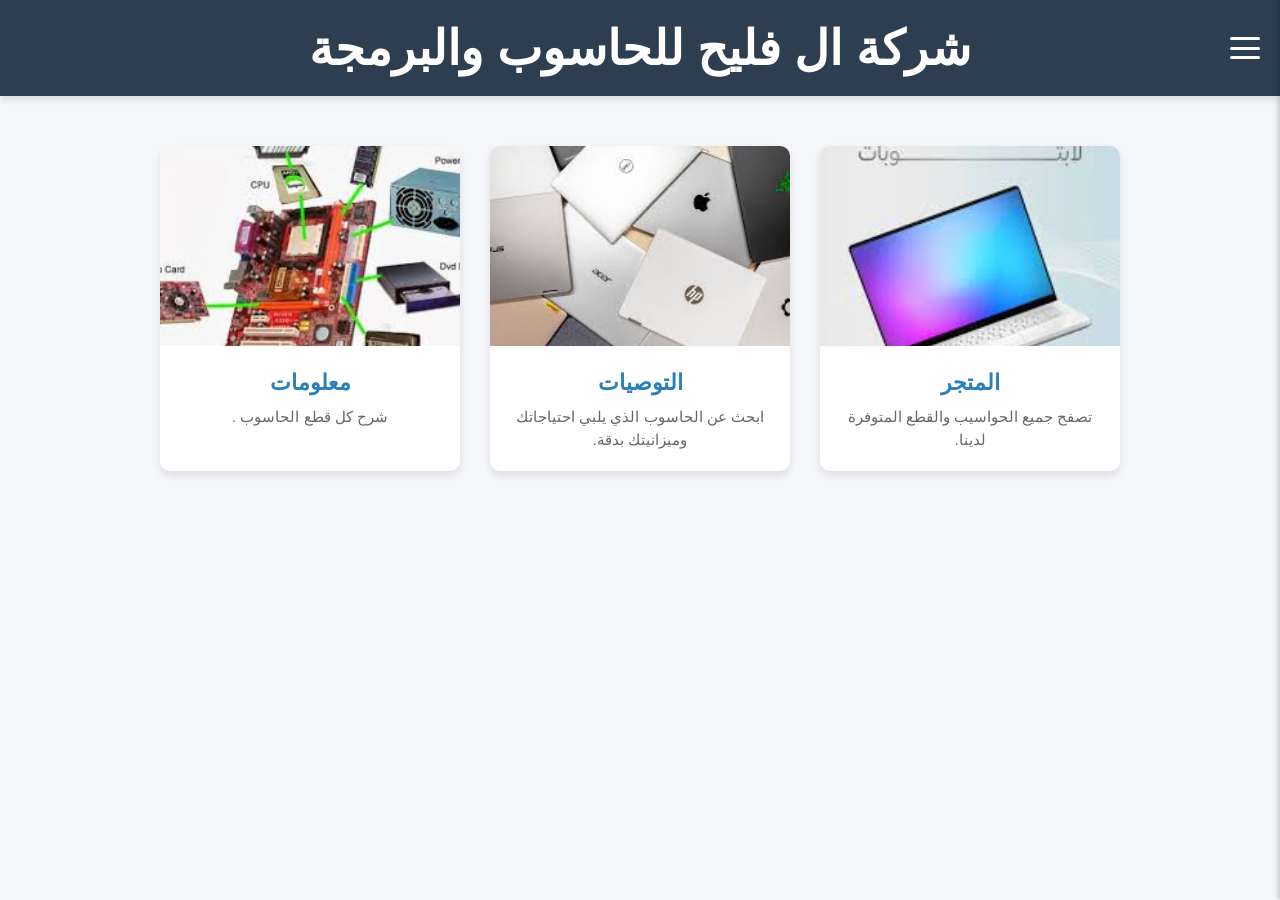
<file: index.html>
<!DOCTYPE html>
<html lang="ar" dir="rtl">
<head>
    <meta charset="UTF-8">
    <title>الصفحة الرئيسية</title>
    <link rel="stylesheet" href="css/index_style.css">
</head>
<body>
    <aside id="sidebar">
  <button id="sideBtn1"> <h1 id="sidebarTitle">[x] </h1></button>
   
    <hr>
  <ul>
    <li><a href="index.html">الصفحة الرئيسية</a></li>
    <li><a href="shop.html">المتجر</a></li>
    <li><a href="info.html">معلومات</a></li>
    <li><a href="recomend.html">توصيات</a></li> 
  </ul>
</aside>

        
    <header>
        <div id="btnholder"><button id="sideBtn">


        <span class="line"></span>
        <span class="line"></span>
        <span class="line"></span>
        </button>
        </div>
      <DIv id="titeholder"><h1>شركة ال فليح للحاسوب والبرمجة</h1></DIv>
     
    
    </header>
    <div class="container">
        <a href="shop.html" class="card">
            <img src="img/صور المتجر.jpg" alt="المتجر">
            <div class="card-content">
                <h2>المتجر</h2>
                <p>تصفح جميع الحواسيب والقطع المتوفرة لدينا.</p>
            </div>
        </a>

        <a href="recomend.html" class="card">
            <img src="img/الاختيار.jpg" alt="التوصيات">
            <div class="card-content">
                <h2>التوصيات</h2>
                <p>ابحث عن الحاسوب الذي يلبي احتياجاتك وميزانيتك بدقة.</p>
            </div>
        </a>

        <a href="info.html" class="card">
            <img src="img/قطع الحاسوب.jpg" alt="معلومات عن الحاسوب">
            <div class="card-content">
                <h2>معلومات</h2>
                <p>شرح كل قطع الحاسوب .</p>
            </div>
        </a>
    </div>
    <script src="java.js"></script>
</body>
</html>
</file>
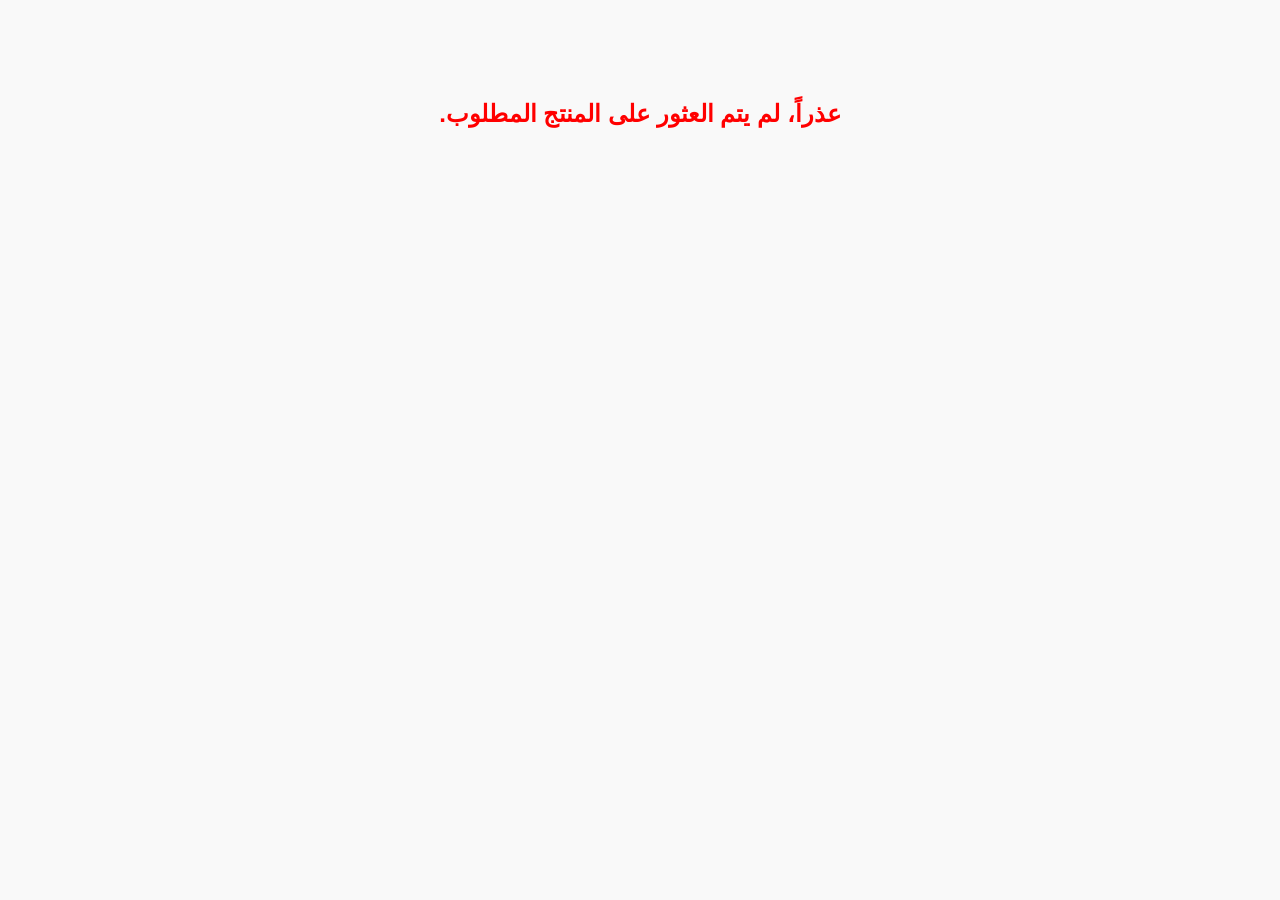
<file: details.html>
<!DOCTYPE html>
<html lang="ar" dir="rtl">
<head>
    <meta charset="UTF-8">
    <title>تفاصيل الكمبيوتر</title>
    <link rel="stylesheet" href="css/d_style.css">
</head>
<body>
    
    <header>
      <h1>تفاصيل الكمبيوتر</h1>
    </header>

    <div class="main-content-wrapper">
        <div id="img-holder">
            <img id="comp-image" src="" alt="صورة الحاسوب">
        </div>

        <div id="detalis-con"> 
            <h1 id="comp-name"></h1>
            <p id="comp-price"></p>
            <p id="comp-type"></p>
            
            <!-- جدول المواصفات التقنية -->
            <div id="specs-container">
                <h3>1. المواصفات التقنية</h3>
                <table class="specs-table">
                    <thead>
                        <tr>
                            <th>المواصفة</th>
                            <th>التفاصيل</th>
                        </tr>
                    </thead>
                    <tbody id="specs-tbody">
                        <!-- سيتم تعبئة البيانات ديناميكياً هنا -->
                    </tbody>
                </table>
            </div>
        </div>
    </div>

    <button id="buybtn">شراء الآن</button> <a href="Shop.html"><button id="back" >رجوع</button></a>

<script src="detailsjs.js"></script>
</body>
</html>
</file>
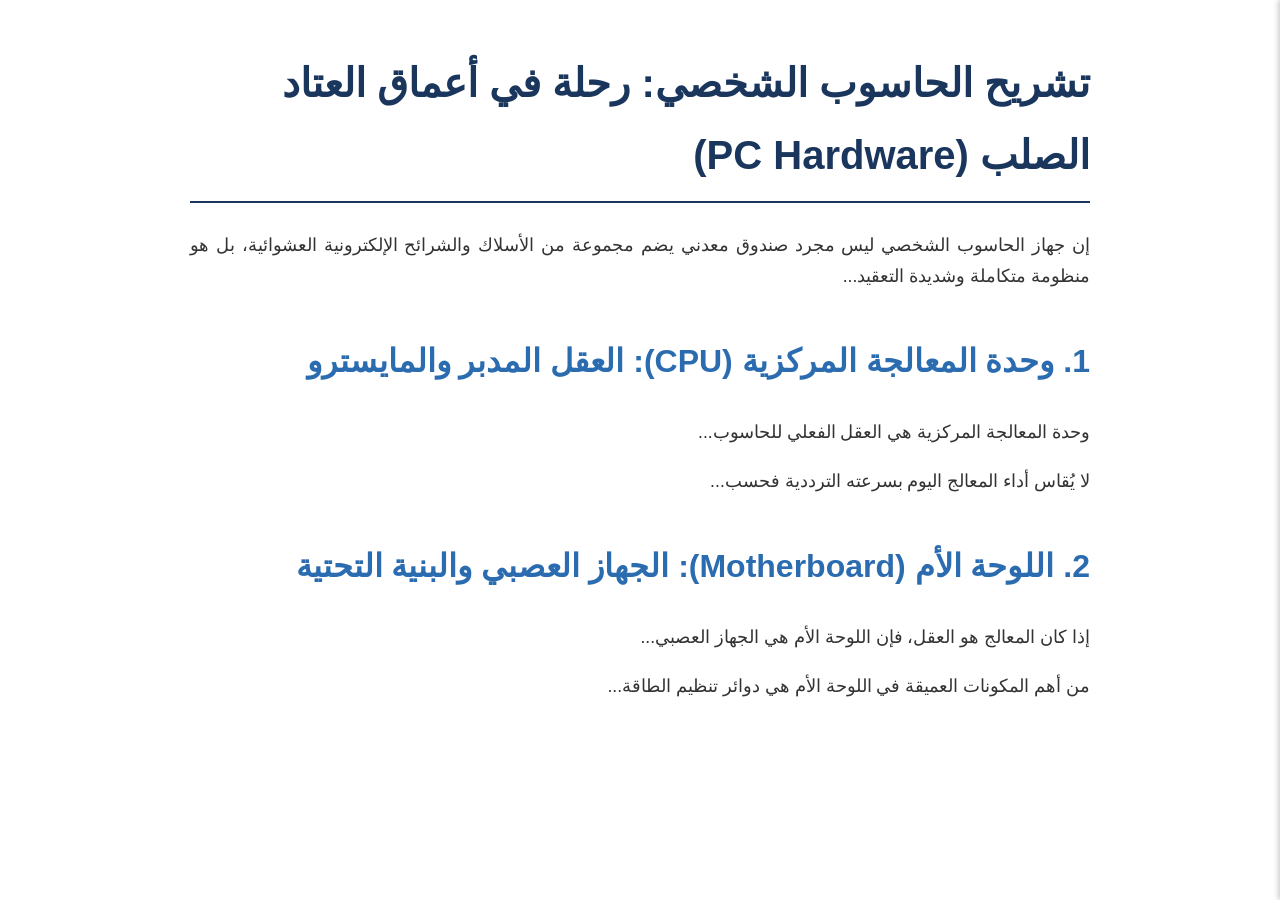
<file: info.html>
<!DOCTYPE html>
<html lang="ar" dir="rtl">
<head>
    <link rel="stylesheet" href="css/info_style.css">
    <meta charset="UTF-8">
    <title>تشريح الحاسوب الشخصي: رحلة في أعماق العتاد الصلب</title>
</head>
<body>
      <div id="btnholder">
        <button id="sideBtn">
            <span class="line"></span>
            <span class="line"></span>
            <span class="line"></span>
        </button>
      </div>
    <aside id="sidebar">
        <button id="sideBtn1"><h1 id="sidebarTitle">[x] </h1></button>
        <hr>
        <ul>
            <li><a href="index.html">الصفحة الرئيسية</a></li>
            <li><a href="shop.html">المتجر</a></li>
            <li><a href="info.html">معلومات</a></li>
            <li><a href="recomend.html">توصيات</a></li>  
        </ul>
    </aside>
 
    <h1>تشريح الحاسوب الشخصي: رحلة في أعماق العتاد الصلب (PC Hardware)</h1>

    <p class="article-text">إن جهاز الحاسوب الشخصي ليس مجرد صندوق معدني يضم مجموعة من الأسلاك والشرائح الإلكترونية العشوائية، بل هو منظومة متكاملة وشديدة التعقيد...</p>

    <h2 class="article-heading">1. وحدة المعالجة المركزية (CPU): العقل المدبر والمايسترو</h2>
    <p class="article-text">وحدة المعالجة المركزية هي العقل الفعلي للحاسوب...</p>
    <p class="article-text">لا يُقاس أداء المعالج اليوم بسرعته الترددية فحسب...</p>

    <h2 class="article-heading">2. اللوحة الأم (Motherboard): الجهاز العصبي والبنية التحتية</h2>
    <p class="article-text">إذا كان المعالج هو العقل، فإن اللوحة الأم هي الجهاز العصبي...</p>
    <p class="article-text">من أهم المكونات العميقة في اللوحة الأم هي دوائر تنظيم الطاقة...</p>

    <!-- وهكذا باقي الأقسام بنسخ الفئة class="article-heading" و class="article-text" -->

    <script src="java.js"></script>
</body>
</html>
</file>
<file: css/index_style.css>
/* --- القائمة الجانبية (Sidebar) --- */
#sidebar {
    background-color: #2c3e50; /* تم تغيير اللون ليتناسق مع الهيدر */
    position: fixed;
    right: -250px; /* إخفاء القائمة جهة اليمين */
    top: 0;
    height: 100%;
    width: 250px;
    color: #f2f2f2;
    transition: right 0.3s ease; /* تحريك سلس عند الظهور والإخفاء */
    z-index: 1000;
    box-shadow: -2px 0 5px rgba(0,0,0,0.2);
}

/* الكلاس الذي نضيفه بـ JavaScript لإظهار القائمة */
#sidebar.active {
    right: 0; 
}

#sidebarTitle {
    text-align: center;
    font-size: 20px;
    color: #f2f2f2;
    margin: 0;
    padding: 15px 0;
}

#sideBtn1 {
    background: none;
    width: 100%;
    border: none;
    cursor: pointer;
}

#sidebar ul {
    list-style-type: none;
    padding: 0;
    margin: 20px 0;
}

#sidebar ul li {
    padding: 0;
}

#sidebar ul li a {
    text-decoration: none;
    color: #f2f2f2;
    display: block;
    padding: 12px 20px;
    font-size: 18px;
    transition: background 0.2s ease;
}

#sidebar ul li a:hover {
    background-color: #34495e;
}

/* --- الهيكل العام (Body & Header) --- */
body {
    font-family: 'Segoe UI', Tahoma, Geneva, Verdana, sans-serif;
    background-color: #f4f6f9;
    margin: 0;
    padding: 0;
    min-height: 100vh;
}

header {

    background-color: #2c3e50;
    color: white;
    width: 100%;
    padding: 20px 0;
    margin-bottom: 30px;
    box-shadow: 0 4px 6px rgba(0,0,0,0.1);
    display: flex;
    align-items: center;
    justify-content: space-between;
}
#titeholder h1{margin: 0;}
header #titeholder {
  
    margin: 0;
    flex-grow: 1;
    text-align: center;
    font-size: 24px;
}
#sidebarTitle{
    text-align: right;
}

#btnholder {
  position: absolute;
right: 0px;
 
}
/* تنسيق زر الثلاث خطوط */
#sideBtn {
    background-color: transparent; /* جعل خلفية الزر شفافة لتتناسب مع الهيدر */
    border: none;
    cursor: pointer;
    display: flex;
    flex-direction: column; /* جعل الخطوط تحت بعضها */
    justify-content: space-between;
    width: 30px;
    height: 22px;
    padding: 0;
    margin-right: 20px; /* مسافة من حافة الصفحة */
}

/* تنسيق الخطوط الفردية */
#sideBtn .line {
    display: block;
    height: 3px;
    width: 100%;
    background-color: white; /* لون الخطوط أبيض ليتناسب مع الهيدر الغامق */
    border-radius: 3px;
    transition: 0.3s ease; /* حركة سلسة عند التفاعل */
}

/* تأثير بسيط عند تمرير الفأرة على الزر */
#sideBtn:hover .line {
    background-color: #3498db; /* يغير لون الخطوط إلى الأزرق عند التمرير */
}


/* --- الحاوية والبطاقات (Cards Container) --- */
.container {
    display: flex;
    justify-content: center;
    flex-wrap: wrap;
    gap: 30px;
    max-width: 1200px;
    margin: 0 auto;
    padding: 20px;
}

.card {
    background-color: white;
    text-decoration: none;
    border-radius: 10px;
    overflow: hidden;
    width: 300px;
    box-shadow: 0 4px 8px rgba(0,0,0,0.1);
    text-align: center;
    transition: transform 0.2s ease, box-shadow 0.2s ease;
}

.card:hover {
    transform: translateY(-5px);
    box-shadow: 0 8px 16px rgba(0,0,0,0.15);
}

.card img {
    width: 100%;
    height: 200px;
    object-fit: cover;
}

.card-content {
    padding: 20px;
}

.card h2 {
    margin: 0 0 10px 0;
    color: #2980b9;
    font-size: 22px;
}

.card p {
    margin: 0;
    font-size: 15px;
    color: #666;
    line-height: 1.5;
}
</file>
<file: css/d_style.css>
* {
    box-sizing: border-box;
}

body {
    display: flex;
    font-family: 'Segoe UI', Tahoma, Geneva, Verdana, sans-serif;
    margin: 0;
    flex-direction: column;
    align-items: center;
    text-align: center;
    padding: 0;
    background-color: #f9f9f9;
}

header {
    background-color: #2c3e50;
    color: white;
    width: 100%;
    padding: 20px 0;
    margin-bottom: 30px;
    box-shadow: 0 4px 6px rgba(0,0,0,0.1);
    display: flex;
    align-items: center;
    justify-content: center;
}

header h1 {
    margin: 0;
    text-align: center;
    font-size: 26px;
}

/* حاوية رئيسية لعرض المحتوى جنباً إلى جنب (الصورة والتفاصيل) */
.main-content-wrapper {
    display: flex;
    flex-wrap: wrap;
    justify-content: center;
    align-items: flex-start;
    gap: 40px;
    padding: 0 20px;
    max-width: 1200px;
    margin: 0 auto;
}

#img-holder {
    height: 410px;
    width: 410px;
    padding: 5px;
    border: solid 2px #ddd;
    background-color: white;
    border-radius: 8px;
    box-shadow: 0 2px 4px rgba(0,0,0,0.05);
}

#comp-image {
    height: 400px;
    width: 400px;
    object-fit: cover;
    border-radius: 4px;
}

#detalis-con {
    flex: 1;
    min-width: 300px;
    max-width: 600px;
}

#detalis-con h1 {
    font-size: 36px;
    color: #333;
    margin-top: 0;
}

#detalis-con p {
    font-size: 20px;
    color: #555;
    margin: 10px 0;
}

/* تنسيق قسم المواصفات الداخلية */
#specs-container {
    margin-top: 20px;
    padding: 15px;
    background: #fff;
    border-radius: 8px;
    border: 1px solid #e1e1e1;
}

#specs-container h3 {
    margin-top: 0;
    color: #2c3e50;
}

#specs-container p {
    font-size: 16px !important;
    margin: 5px 0;
    color: #666;
}

/* زر الشراء */
#buybtn {
    display: block;
    width: 200px;
    height: 50px;
    margin: 40px auto;
    border: none;
    border-radius: 6px;
    background-color: rgb(46, 204, 113);
    color: white;
    font-size: 18px;
    font-weight: bold;
    cursor: pointer;
    transition: background-color 0.3s ease;
}

#buybtn:hover {
    background-color: rgb(39, 174, 96);
}
/* زر ارجوع */
#back {
    display: block;
    width: 200px;
    height: 50px;
    margin: 40px auto;
    border: none;
    border-radius: 6px;
    background-color: rgb(117, 119, 118);
    color: white;
    font-size: 18px;
    font-weight: bold;
    cursor: pointer;
    transition: background-color 0.3s ease;
}

#back:hover {
    background-color: rgb(121, 135, 127);
}

/* تنسيق جدول المواصفات التقنية */
.specs-table {
    width: 100%;
    border-collapse: collapse;
    margin-top: 15px;
    background: #fff;
    border-radius: 8px;
    overflow: hidden;
    border: 1px solid #e1e1e1;
    box-shadow: 0 2px 4px rgba(0,0,0,0.02);
}

.specs-table th, .specs-table td {
    padding: 12px 15px;
    text-align: right;
    border-bottom: 1px solid #eee;
    font-size: 15px;
}

.specs-table th {
    background-color: #2c3e50;
    color: white;
    font-weight: bold;
}

.specs-table tr:last-child td {
    border-bottom: none;
}

.specs-table tr:nth-child(even) {
    background-color: #f8f9fa;
}

.specs-table td {
    color: #333;
}
</file>
<file: css/info_style.css>
/* تنسيقات عامة للصفحة */
body {
    font-family: 'Segoe UI', Tahoma, Geneva, Verdana, sans-serif;
    line-height: 1.8;
    color: #333;
    max-width: 900px;
    margin: 0 auto;
    padding: 20px;
}

/* تنسيق العنوان الرئيسي للصفحة */
h1 {
    font-size: 2.5em;
    color: #1a365d;
    border-bottom: 2px solid #1a365d;
    padding-bottom: 10px;
}

/* تنسيق العناوين الفرعية للمقال */
.article-heading {
    font-size: 2em;
    color: #2b6cb0;
    margin-top: 40px;
}

/* تنسيق فقرات المقال */
.article-text {
    font-size: 1.1em;
    text-align: justify;
}

/* القائمة الجانبية (Sidebar) */
#sidebar {
    background-color: #2c3e50; /* تم تغيير اللون ليتناسق مع الهيدر */
    position: fixed;
    right: -250px; /* إخفاء القائمة جهة اليمين */
    top: 0;
    height: 100%;
    width: 250px;
    color: #f2f2f2;
    transition: right 0.3s ease; /* تحريك سلس عند الظهور والإخفاء */
    z-index: 1000;
    box-shadow: -2px 0 5px rgba(0,0,0,0.2);
}
#sidebar a,ul{
text-decoration: none;
color: white;
list-style: none;

}

#sidebar ul li a:hover {
    background-color: #406080;
}
#sidebar.active {
    right: 0; 
}
#sidebar #sideBtn1 {
    border: none;
    padding: 0px;
    margin: 0px;
    background-color: #2c3e50; 
}

#sidebarTitle {
     background-color: #2c3e50; 
    text-align: center;
    font-size: 20px;
    color: #f2f2f2;
    margin: 0;
    padding: 15px ;
        text-align: right;
}



#btnholder {
    position: absolute;
    right: 0px;
}

/* تنسيق زر الثلاث خطوط */
#sideBtn {
    background-color: transparent;
    border: none;
    cursor: pointer;
    display: flex;
    flex-direction: column;
    justify-content: space-between;
    width: 30px;
    height: 22px;
    padding: 0;
    margin-right: 20px;
}

/* تنسيق الخطوط الفردية */
#sideBtn .line {
    display: block;
    height: 3px;
    width: 100%;
    background-color: white;
    border-radius: 3px;
    transition: 0.3s ease;
}

/* تأثير عند تمرير الفأرة على الزر */
#sideBtn:hover .line {
    background-color: #3498db;
}
/* نهاية القائمة الجانبية */
</file>
